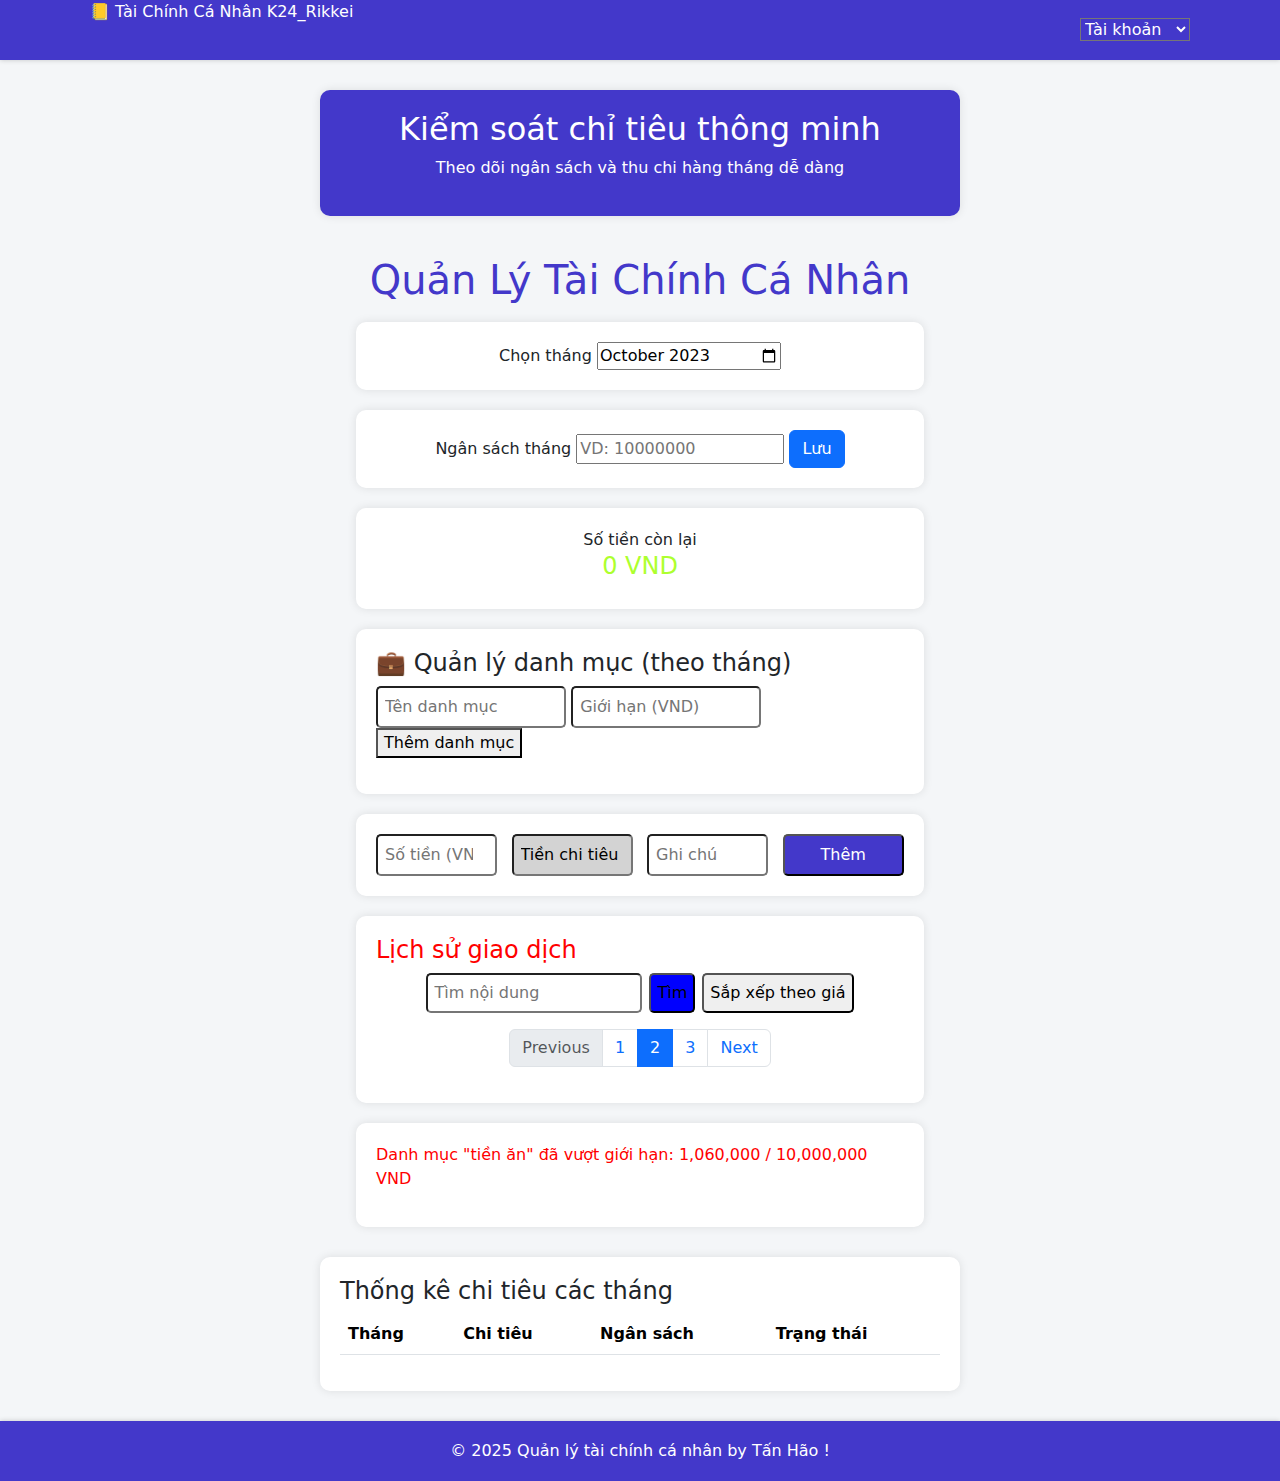
<file: project/index.html>
<!DOCTYPE html>
<html lang="en">
<head>
  <meta charset="UTF-8" />
  <meta name="viewport" content="width=device-width, initial-scale=1.0" />
  <title>Document</title>
  <link href="https://cdn.jsdelivr.net/npm/bootstrap@5.3.3/dist/css/bootstrap.min.css" rel="stylesheet" />
  <link rel="stylesheet" href="main.css" />
</head>

<body>
  <header>
    <div class="content">
      <div class="logo_box">
        
        <!-- <img src="https://img.freepik.com/premium-vector/instagram-vector-logo-icon-social-media-logotype_901408-392.jpg?semt=ais_hybrid&w=740" alt="Logo" /> -->
        <span>📒 Tài Chính Cá Nhân K24_Rikkei</span>
      </div>
      <div class="user_box">
        <select onchange="window.location.href=this.value">
          <option value="">Tài khoản</option>
          <option value="authen">Đăng nhập</option>
          <option value="authen">Đăng xuất</option>
        </select>
      </div>
    </div>
  </header>

  <div class="home_container">
    <div class="banner">
      <h2>Kiểm soát chỉ tiêu thông minh</h2>
      <p>Theo dõi ngân sách và thu chi hàng tháng dễ dàng</p>
    </div>

    <div class="content_container1">
      <h1 style="color: #4338CA;">Quản Lý Tài Chính Cá Nhân</h1>

      <div class="content_center">
        <span>Chọn tháng</span>
        <input type="month" id="month" name="month" value="2023-10" />
      </div>

      <form class="content_center">
        <span>Ngân sách tháng</span>
        
        <input type="text" id="budget" name="budget" placeholder="VD: 10000000" required/>
        <button class="btn btn-primary" id="addBudget">Lưu</button>
      </form>

      <div class="content_center">
        <span>Số tiền còn lại</span>
        <h4 id="remainingBudget" style="color: greenyellow;">0 VND</h4>
      </div>

      <div class="content_left">
        <h4>💼 Quản lý danh mục (theo tháng)</h4>
        <div class="form">
          <input id="tenDanhMuc" type="text" placeholder="Tên danh mục" class="widthform2"/>
          <input id="gioiHan" type="number" placeholder="Giới hạn (VND)" class="widthform2"/>
          <button id ="btnThemDanhMuc" onclick="themDanhMuc()">Thêm danh mục</button>
        </div>
        <ul id="danhSachqldm" class="listqldm"></ul>
      </div>

      <div class="content_chitieu">
        <input id="soTien" type="number" placeholder="Số tiền (VND)" class ="widthform"/>
        <input id="tenChiTieu" type="text" value="Tiền chi tiêu" class ="widthform"/>
        <input id="ghiChu" type="text" placeholder="Ghi chú" class ="widthform"/>
        <button style="background-color: #4338CA; color: white;" onclick="themChiTieu()" class ="widthform">Thêm</button>
      </div>

      <div class="content_left">
        <h4 style="color: red;">Lịch sử giao dịch</h4>
        <div class="history_form">
          <input id="search" type="text" placeholder="Tìm nội dung" class="widthhistory"/>
          <button style="background-color: blue;" onclick="timKiem()" class="widthhistory">Tìm</button>
          <button onclick="sapXepTheoGia()" class="widthhistory">Sắp xếp theo giá</button>
        </div>
        <ul id="danhSachHistory" class="listHistory"></ul>

        <nav aria-label="...">
          <ul class="pagination">
            <li class="page-item disabled">
              <a class="page-link">Previous</a>
            </li>
            <li class="page-item"><a class="page-link" href="#">1</a></li>
            <li class="page-item active" aria-current="page">
              <a class="page-link" href="#">2</a>
            </li>
            <li class="page-item"><a class="page-link" href="#">3</a></li>
            <li class="page-item">
              <a class="page-link" href="#">Next</a>
            </li>
          </ul>
        </nav>
      </div>

      <div class="content_left">
        <p style="color: red;">Danh mục "tiền ăn" đã vượt giới hạn: 1,060,000 / 10,000,000 VND</p>
      </div>

   
    </div>
    <div class="content_container2">
        <h4>Thống kê chi tiêu các tháng</h4>
        <table class="table">
          <thead>
            <tr>
              <th scope="col">Tháng</th>
              <th scope="col">Chi tiêu</th>
              <th scope="col">Ngân sách</th>
              <th scope="col">Trạng thái</th>
            </tr>
          </thead>
          <tbody>
            <!-- Các dòng dữ liệu sẽ thêm ở đây -->
          </tbody>
        </table>
      </div>
  </div>

  <footer>
    <span>&copy; 2025 Quản lý tài chính cá nhân by Tấn Hão !</span>
  </footer>

  <script src="https://cdn.jsdelivr.net/npm/bootstrap@5.3.3/dist/js/bootstrap.bundle.min.js"></script>
  <script src="main.js"></script>
</body>
</html>
</file>
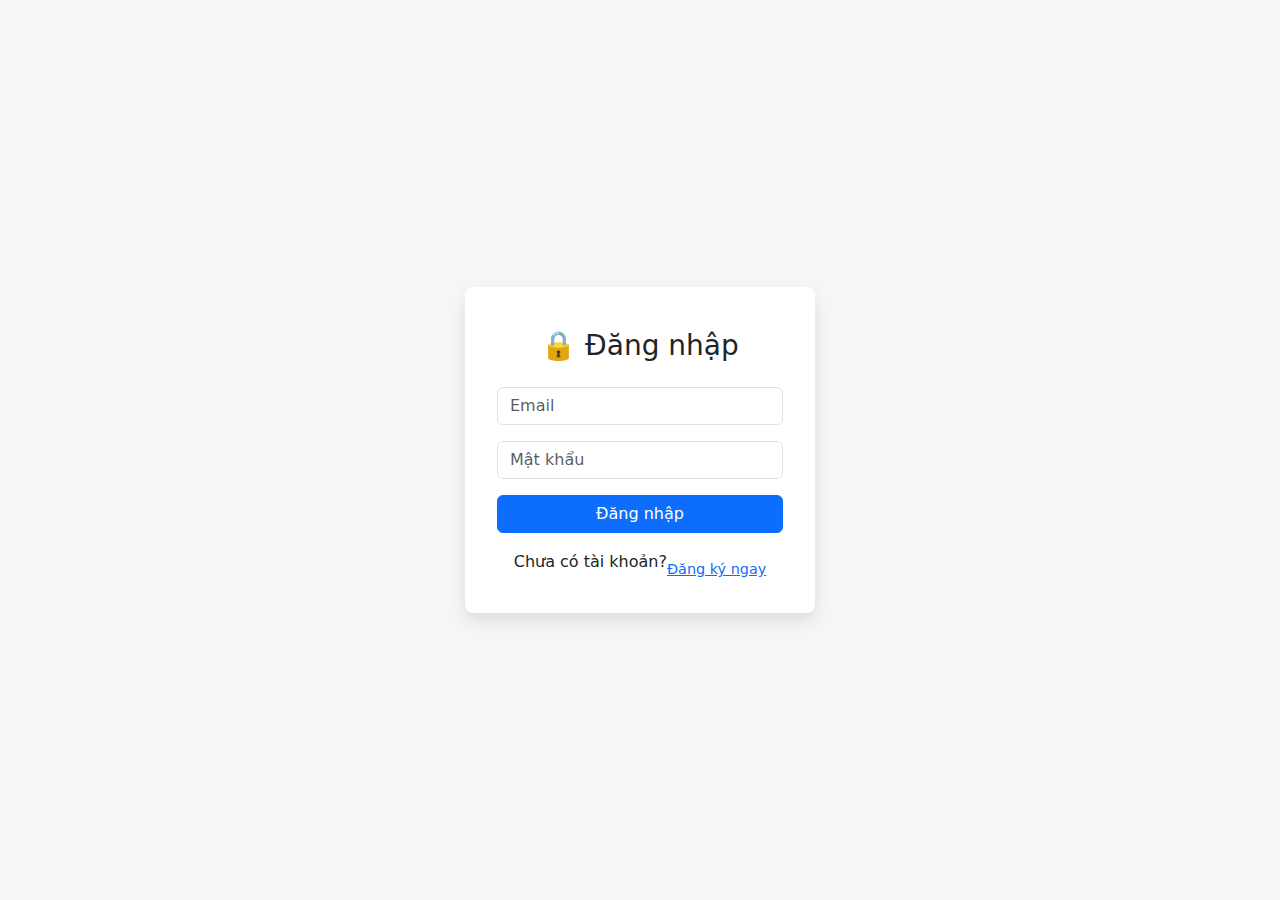
<file: project/authen/index.html>
<!DOCTYPE html>
<html lang="vi">
<head>
  <meta charset="UTF-8">
  <title>Đăng nhập / Đăng ký</title>
  <meta name="viewport" content="width=device-width, initial-scale=1">
  
  <!-- Bootstrap CSS -->
  <link href="https://cdn.jsdelivr.net/npm/bootstrap@5.3.3/dist/css/bootstrap.min.css" rel="stylesheet">
  <link rel="stylesheet" href="authen.css">
</head>
<body>

  <div class="auth-card">
    <!-- LOGIN FORM -->
    <form id="loginForm" onsubmit="login(event)">
      <h3 class="text-center">🔒 Đăng nhập</h3>
      <div class="mb-3">
        <input type="text" class="form-control" name="email" placeholder="Email" required>
      </div>
      <div class="mb-3">
        <input type="password" class="form-control" name="password" placeholder="Mật khẩu" required>
      </div>
      <button class="btn btn-primary w-100" type="submit">Đăng nhập</button>
	  <div class="text-center">
		Chưa có tài khoản? <a href="#" id="toRegister" class="switch-link">Đăng ký ngay</a>
	  </div>

    </form>

    <!-- REGISTER FORM -->
    <form id="registerForm" onsubmit="register(event)" style="display: none;">
      <h3 class="text-center">📝 Đăng ký</h3>
      <div class="mb-3">
        <input type="text" class="form-control" name="email" placeholder="Email" required>
      </div>
      <div class="mb-3">
        <input type="password" class="form-control" name="password" placeholder="Mật khẩu" required>
      </div>
      <div class="mb-3">
        <input type="password" class="form-control" name="confirmPassword" placeholder="Xác nhận mật khẩu" required>
      </div>
      <button class="btn btn-success w-100" type="submit">Đăng ký</button>
	  <div class="text-center">
		Đã có tài khoản? <a href="#" id="toLogin" class="switch-link">Đăng nhập ngay</a>
	  </div>
    </form>
  </div>

  <!-- JS -->
  <script src="https://cdn.jsdelivr.net/npm/bootstrap@5.3.3/dist/js/bootstrap.bundle.min.js"></script>
  <script src="../main.js"></script>
  <script src="authen.js"></script>
</body>
</html>
</file>
<file: project/main.css>
body{height:auto;background-color:#f4f6f8}header{width:100%;height:60px;display:flex;justify-content:center;box-shadow:0 0 5px rgba(0,0,0,.2);background-color:#4338ca;margin:0 auto;margin-bottom:20px}header .content{width:1140px;height:60px;display:flex;align-items:center;justify-content:space-between;padding:0 20px;color:#fff}header .logo_box{height:100%}header .logo_box img{height:100%}header .user_box select{background-color:#4338ca;color:#fff}.home_container{width:50%;margin:30px auto;display:flex;flex-direction:column;align-items:center;justify-content:center;height:auto}.home_container .banner{background-color:#4338ca;color:#fff;width:100%;padding:20px;text-align:center;border-radius:10px;box-shadow:0 0 10px rgba(0,0,0,.1);margin-bottom:20px}.home_container .content_container1{width:95%;display:flex;flex-direction:column;align-items:center;justify-content:center;padding:20px}.home_container .content_container1 .content_center{width:100%;background-color:#fff;border-radius:10px;box-shadow:0 0 10px rgba(0,0,0,.1);padding:20px;margin:10px 0;text-align:center}.home_container .content_container1 .content_left{width:100%;background-color:#fff;border-radius:10px;box-shadow:0 0 10px rgba(0,0,0,.1);padding:20px;margin:10px 0}.home_container .content_container1 .content_left .widthform2{padding:7px;width:36%;border-radius:5px}.home_container .content_container1 .content_left #nutthemdanhmuc{width:25%;padding:7px;border-radius:5px;background-color:green;color:#fff}.home_container .content_container1 .content_left .history_form{display:flex;justify-content:center;align-items:center;gap:7px}.home_container .content_container1 .content_left .history_form .widthhistory{padding:6px;border-radius:5px}.home_container .content_container1 .content_left nav{display:flex;justify-content:center;align-items:center;gap:10px}.home_container .content_container1 .content_chitieu{width:100%;background-color:#fff;border-radius:10px;box-shadow:0 0 10px rgba(0,0,0,.1);padding:20px;margin:10px 0;display:flex;justify-content:space-between;align-items:center}.home_container .content_container1 .content_chitieu .widthform{width:23%;border-radius:5px;padding:7px}.home_container .content_container1 .content_chitieu #tenChiTieu{background-color:#d3d3d3}.home_container .content_container2{width:100%;background-color:#fff;border-radius:10px;box-shadow:0 0 10px rgba(0,0,0,.1);padding:20px}footer{width:100%;height:60px;box-shadow:0 0 5px rgba(0,0,0,.2);background-color:#4338ca;margin:0 auto;text-align:center;color:#fff;display:flex;justify-content:center;align-items:center}
</file>
<file: project/authen/authen.css>
body{background-color:#f4f6f8;display:flex;align-items:center;justify-content:center;height:100vh}.auth-card{width:350px;padding:2rem;background:#fff;border-radius:.5rem;box-shadow:0 .5rem 1rem rgba(0,0,0,.1)}.auth-card h3{text-align:center;margin-bottom:1.5rem}.switch-link{display:block;text-align:center;margin-top:1rem;font-size:.9rem}.switch-text{margin-top:10px;margin-bottom:0;text-align:center}.switch-text a{display:inline}.text-center{display:flex;justify-content:center;align-items:center;margin-top:10px}
</file>
